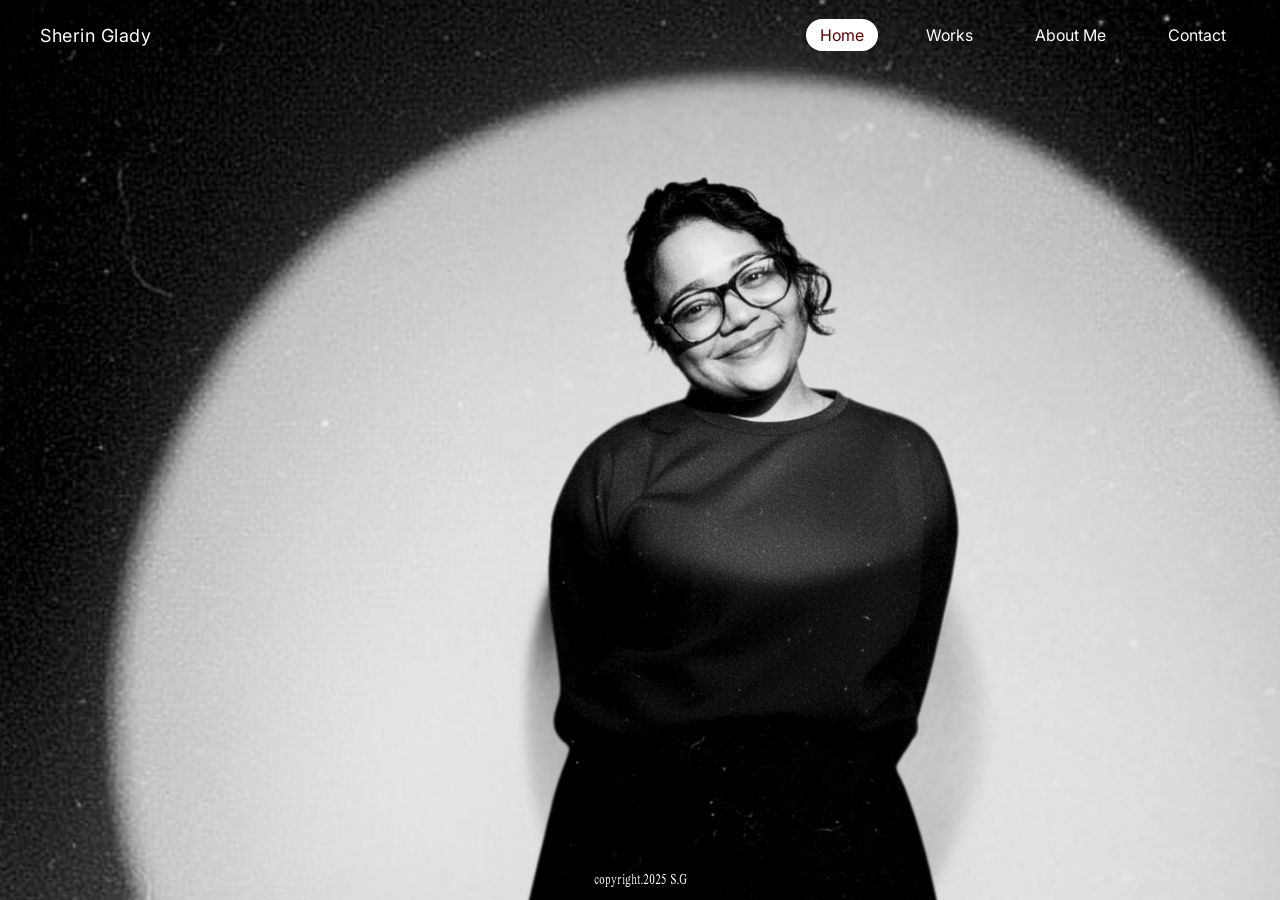
<file: index.html>
﻿<!DOCTYPE html>
<html lang="en" id="top">
<head>
  <meta charset="UTF-8">
  <meta name="viewport" content="width=device-width, initial-scale=1.0"/>
  <title>Sherin Glady | Portfolio </title>
  <link rel="stylesheet" href="styles/styles.css"/>
</head>
<body>
  <!-- Header -->
  <header class="site-header">
    <div class="container">
      <a class="brand" href="#top">Sherin Glady</a>
      <nav class="nav" aria-label="Primary">
  <a href="index.html" class="pill active">Home</a>
<a href="works.html" class="pill">Works</a>
<a href="aboutme.html" class="pill">About Me</a>
<a href="contact.html" class="pill">Contact</a>
</nav>
    </div>
  </header>

  <!-- Hero -->
  <main id="home" class="hero">
    <div class="hero-bg"></div>

    <p class="hero-text left">Visual Alchemist</p>
    <p class="hero-text right">Designer</p>
    <p class="hero-text bottom">Storyteller</p>
  </main>

  <!-- Footer -->
  <footer class="footer">
    <small>copyright.2025 S.G</small>
  </footer>
</body>
</html>
</file>
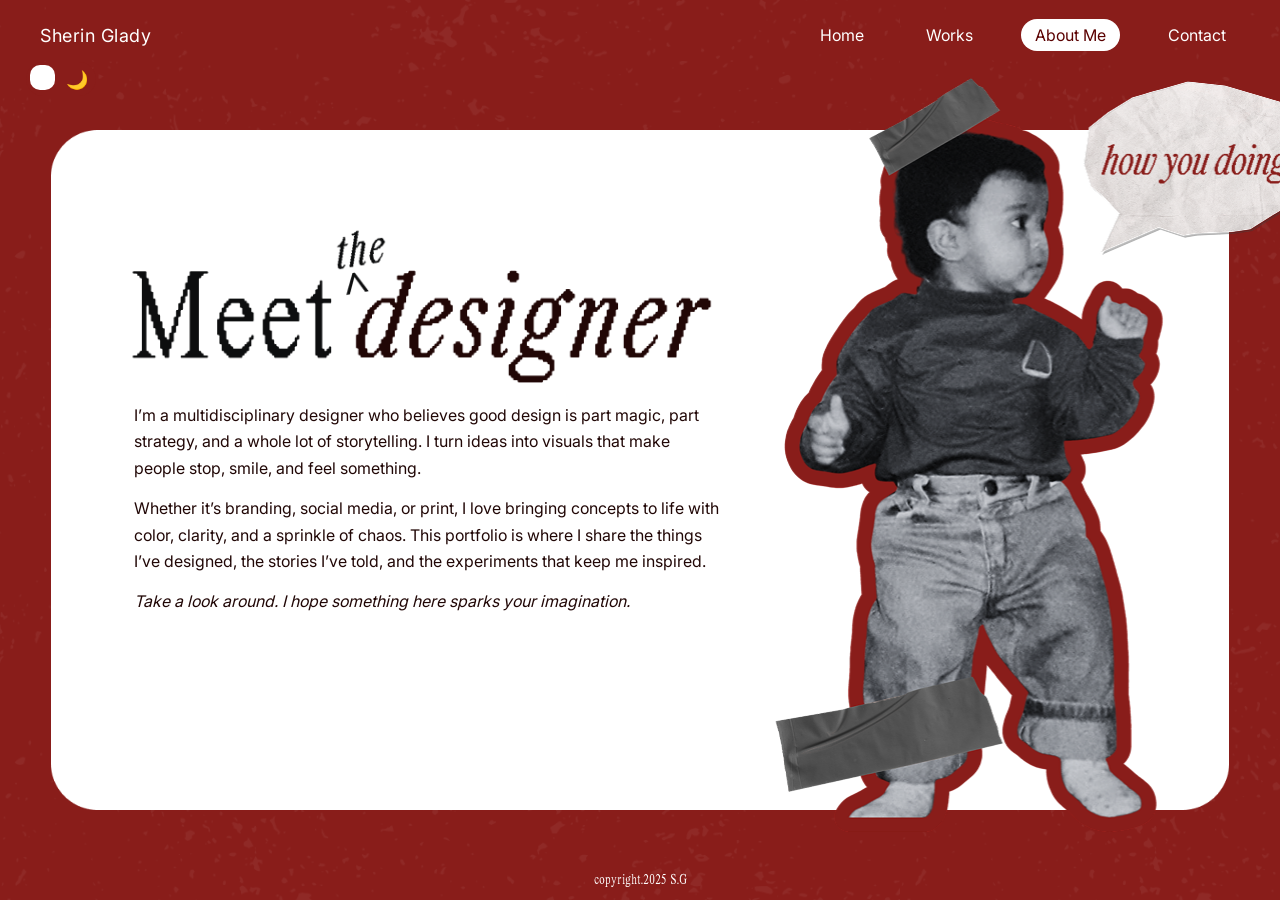
<file: aboutme.html>
﻿<!doctype html>
<html lang="en" id="top">
<head>
  <meta charset="utf-8" />
  <meta name="viewport" content="width=device-width, initial-scale=1.0" />
  <title>About Me | Sherin Glady</title>
  <link rel="stylesheet" href="styles/styles.css" />
</head>

<body class="about-page">

  <!-- header -->
  <header class="site-header">
    <div class="container">
      <a class="brand" href="index.html#top">Sherin Glady</a>

      <div class="theme-toggle">
    <input type="checkbox" id="theme-switch"/>
    <label for="theme-switch" class="slider">
    <span class="sun">☀️</span>
    <span class="moon">🌙</span>
    <span class="knob"></span>
    </div>

      <nav class="nav" aria-label="Primary">
        <a href="index.html" class="pill">Home</a>
        <a href="works.html" class="pill">Works</a>
        <a href="aboutme.html" class="pill active">About Me</a>
        <a href="contact.html" class="pill">Contact</a>
      </nav>
    </div>
  </header>

  <main>
    <div class="about-stage">
      <div class="about-card">

        <!-- Title image -->
        <img class="about-title" src="images/meetthedesigner.png" alt="Meet the designer" />

        <!-- Body copy -->
        <div class="about-text">
          <p>
            I’m a multidisciplinary designer who believes good design is part magic,
            part strategy, and a whole lot of storytelling. I turn ideas into visuals
            that make people stop, smile, and feel something.
          </p>
          <p>
            Whether it’s branding, social media, or print, I love bringing concepts
            to life with color, clarity, and a sprinkle of chaos. This portfolio is
            where I share the things I’ve designed, the stories I’ve told, and the
            experiments that keep me inspired.
          </p>
          <p><em>Take a look around. I hope something here sparks your imagination.</em></p>
        </div>

        <!-- Baby + “how you doing?” (clickable) -->
        <a href="https://www.linkedin.com/in/sherin-glady"
           target="_blank" rel="noopener" class="about-baby-link">
          <img class="about-baby" src="images/babysherin.png" alt="Sherin as a child with speech bubble" />
        </a>

      </div>
      </div>
   
  </main>
    <!-- Footer -->
  <footer class="footer">
    <small>copyright.2025 S.G</small>
  </footer>
  <script src="aboutme.js"></script>
</body>
</html>
</file>
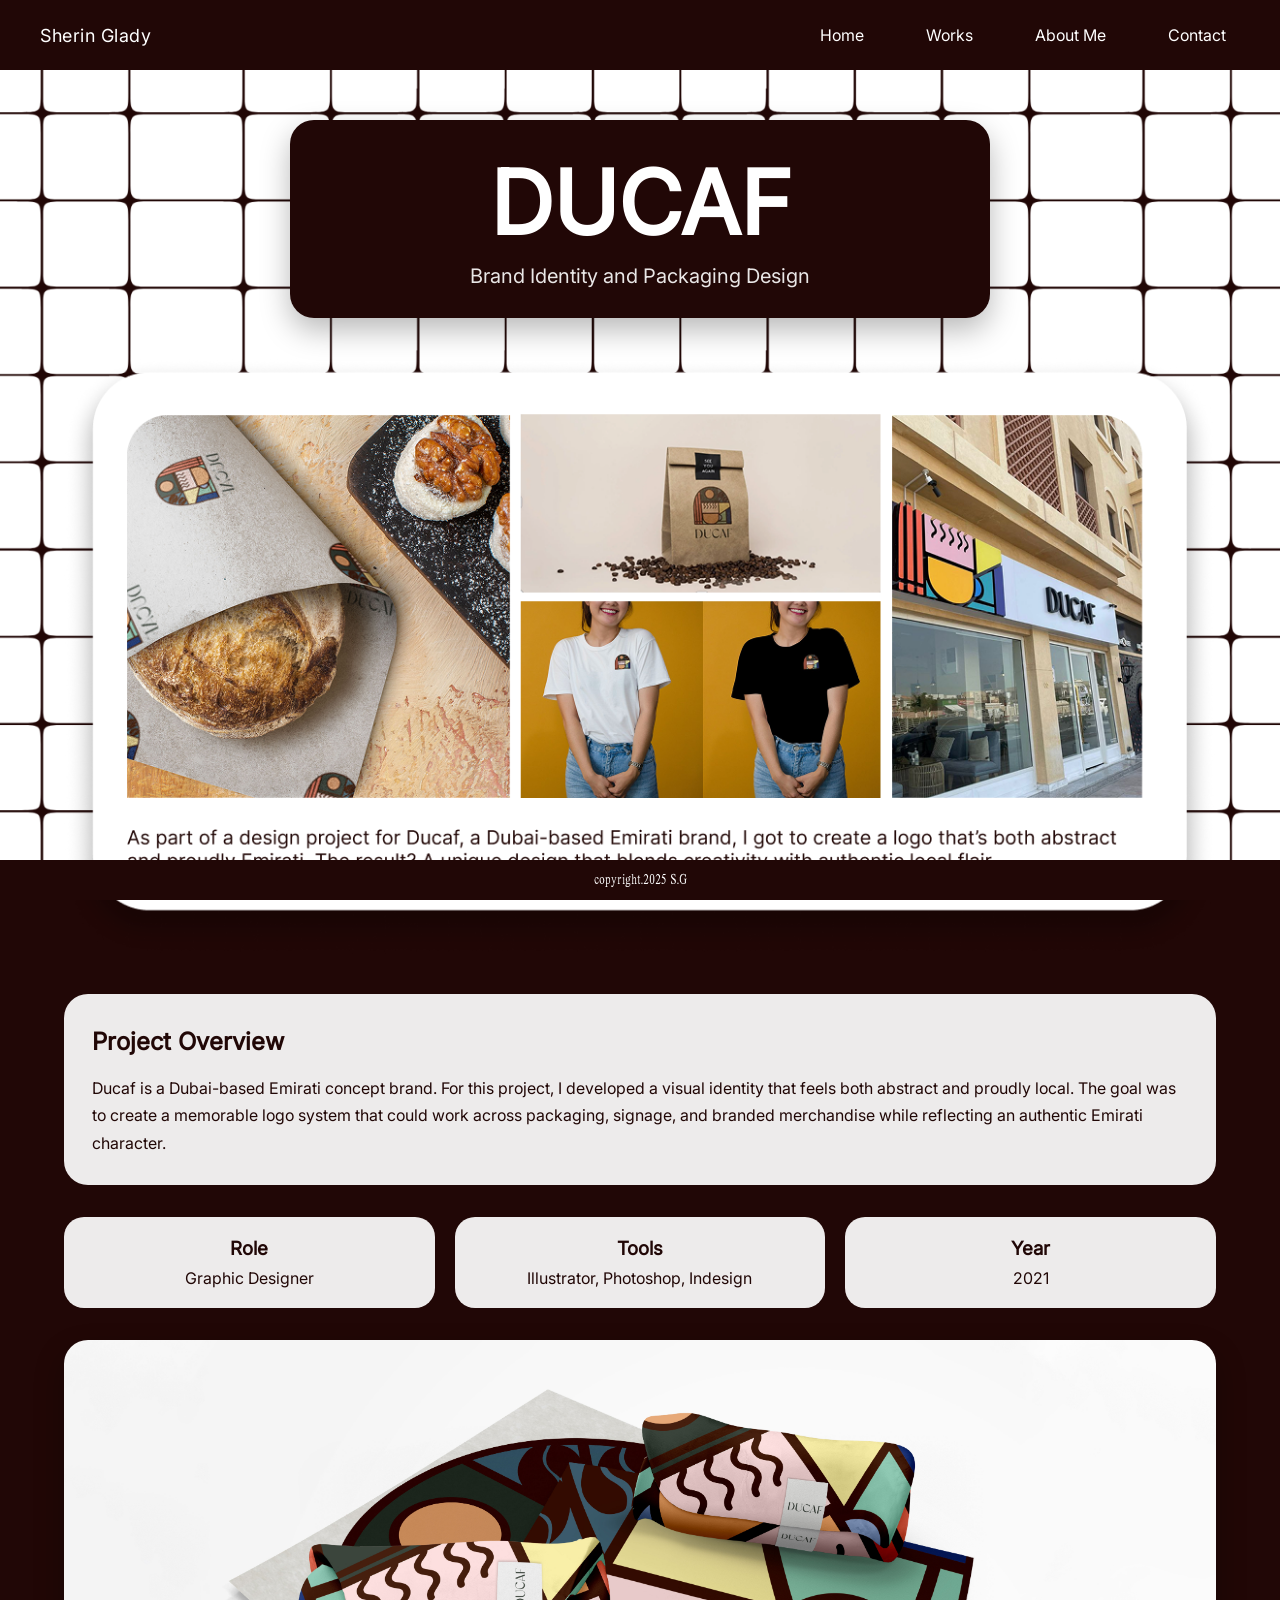
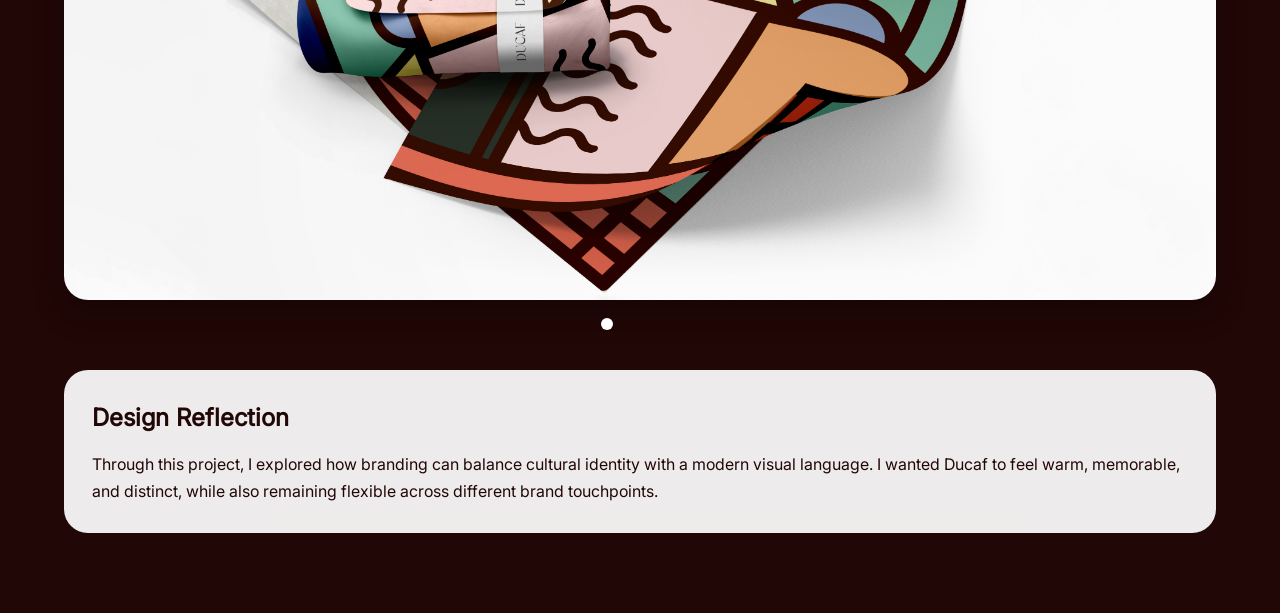
<file: ducaf.html>
<!doctype html>
<html lang="en" id="top">
<head>
  <meta charset="utf-8" />
  <meta name="viewport" content="width=device-width, initial-scale=1.0" />
  <title>Ducaf | Sherin Glady</title>
  <link rel="stylesheet" href="styles/styles.css" />
</head>

<body class="ducaf-page">
<header class="site-header">
    <div class="container">
        <a class="brand" href="index.html#top">Sherin Glady</a>
        <nav class="nav" aria-label="Primary">
            <a href="index.html" class="pill">Home</a>
            <a href="works.html" class="pill">Works</a>
            <a href="aboutme.html" class="pill">About Me</a>
            <a href="contact.html" class="pill">Contact</a>
        </nav>
    </div>
    </header>

    <main class="ducaf-wrap">
        <section class="ducaf-hero">
            <h1>DUCAF</h1>
            <p class="ducaf-subtitle">Brand Identity and Packaging Design</p>
        </section>

        <section class="ducaf-main-image">
            <img src="images/ducafbranding.png" alt="Ducaf branding presentation">
        </section>

        <section class="ducaf-summary">
            <h2>Project Overview</h2>
            <p>
                Ducaf is a Dubai-based Emirati concept brand. For this project, I developed
                a visual identity that feels both abstract and proudly local. The goal was to
                create a memorable logo system that could work across packaging, signage, and branded 
                merchandise while reflecting an authentic Emirati character.
            </p>
        </section>

        <section class="ducaf-meta">
            <div>
                <h3>Role</h3>
                <p>Graphic Designer</p>
            </div>
            <div>
                <h3>Tools</h3>
                <p>Illustrator, Photoshop, Indesign</p>
            </div>
            <div>
                <h3>Year</h3>
                <p>2021</p>
            </div>
        </section>

        <section class="ducaf-carousel">
            <button class="carousel-btn prev" id="prevBtn" aria-label="Previous image">&#10094;</button>

            <div class="carousel-track-container">
            <div class="carousel-track" id="carouselTrack"></div>
            <img src="images/wrapper-option-2.jpg" alt="Ducaf Branding Mockup 1" class="carousel-slide active">
            <img src="images/wrapper-option-3.jpg" alt="Ducaf Branding Mockup 2" class="carousel-slide">
            <img src="images/ducaf-tshirt.png" alt="Ducaf Branding Mockup 3" class="carousel-slide">
            <img src="images/ducaf-bag.png" alt="Ducaf Branding Mockup 4" class="carousel-slide">
            </div>
        </div>

        <button class="carousel-btn next" id="nextBtn" aria-label="Next image">&#10095;</button>
        </section>

        <div class="carousel-dots" id="carouselDots">
            <button class="dot active" data-index="0" aria-label="Go to Slide 1"></button>
            <button class="dot" data-index="1" aria-label="Go to Slide 2"></button>
            <button class="dot" data-index="2" aria-label="Go to Slide 3"></button>
            <button class="dot" data-index="3" aria-label="Go to Slide 4"></button>


        </div>
        <section class="ducaf-reflection">
            <h2> Design Reflection</h2>
            <p>Through this project, I explored how branding can balance cultural identity
             with a modern visual language. I wanted Ducaf to feel warm, memorable, and
             distinct, while also remaining flexible across different brand touchpoints.
            </p>
        </section>
    </main>
    
    <footer class="footer">
        <small>copyright.2025 S.G</small>
    </footer>

    <script src="ducaf.js"></script>
</body>
</html>
</file>
<file: styles/styles.css>
﻿/* ---------- Fonts ---------- */
@font-face {
  font-family: "ThatThat";
  src: url("../fonts/thatthatnewpixelfamilytest-italicround.otf") format("opentype");
  font-style: italic;
}
@font-face {
  font-family: "Inter";
  src: url("../fonts/Inter_18pt-Regular.ttf") format("truetype");
}

/* ---------- Colors ---------- */
:root {
  --dark: #210706;
  --accent: #891D1A;
  --white: #ffffff;
  --cream: #f1e6d2;
}

* { box-sizing: border-box; margin: 0; padding: 0; }
body {
  font-family: "Inter", sans-serif;
  color: var(--white);
  background-color: var(--dark);
  overflow-x: hidden;
}

/* ---------- Header ---------- */
.site-header {
  position: fixed;
  top: 0;
  left: 0;
  width: 100%;
  height: 70px;
  display: flex;
  align-items: center;
  z-index: 10;
  background: transparent;
  padding: 0 40px;
}

.container {
  display: flex;
  justify-content: space-between;
  width: 100%;
  align-items: center;
}

.brand {
  font-family: "Inter", sans-serif;
  font-size: 18px;
  text-decoration: none;
  color: var(--white);
  letter-spacing: 0.5px;
}

/* Nav */
.nav a {
  color: var(--white);
  text-decoration: none;
  margin-left: 30px;
  padding: 6px 12px;
  border-radius: 8px;
  transition: 0.3s;
}
.nav a:hover {
  background-color: var(--dark);
  color: var(--white);
}

/* ---------- Header ---------- */
.site-header {
  position: fixed;
  top: 0;
  left: 0;
  width: 100%;
  height: 70px;
  display: flex;
  align-items: center;
  z-index: 10;
  background: transparent;
  padding: 0 40px;
}

.container {
  display: flex;
  justify-content: space-between;
  width: 100%;
  align-items: center;
}

.brand {
  font-family: "Inter", sans-serif;
  font-size: 18px;
  text-decoration: none;
  color: var(--white);
  letter-spacing: 0.5px;
}

/* Nav */
.nav a {
  color: var(--white);
  text-decoration: none;
  margin-left: 30px;
  padding: 6px 12px;
  border-radius: 8px;
  transition: 0.3s;
}
.nav a:hover {
  background-color: var(--dark);
  color: var(--white);
}

/* ---------- Hero ---------- */
.hero {
  position: relative;
  height: 100vh;
  width: 100%;
  overflow: hidden;
}

/* background image */
.hero-bg {
  position: absolute;
  inset: 0;
  background: url("../images/home-hero.jpg") 5% center/cover no-repeat;
  z-index: 0;
  filter: grayscale(100%);
}

/* ---------- Hover words ---------- */
.hero-text {
  position: absolute;
  font-family: "ThatThat", serif;
  font-style: italic;
  font-size: 2vw;
  color: var(--accent);
  z-index: 2;
  opacity: 0;
  transition: opacity 0.4s ease;
}
.hero:hover .hero-text { opacity: 1; }

.hero-text.left {
  top: 38%;
  left: 22%;
}
.hero-text.right {
  top: 45%;
  right: 28%;
}
.hero-text.bottom {
  bottom: 18%;
  left: 22%;
}

/* ---------- Footer ---------- */
.footer {
  font-family:"ThatThat" serif;
  position: fixed;
  bottom: 0;
  width: 100%;
  left: 0;
  text-align: center;
  padding: 14px 0 18px;
  color: var(--white);
  background: transparent;
  z-index: 10;
}

body.branding-page .footer {
  background-color: #210706;
  position: fixed;
  margin-top: 60px;
  text-align: center;
}

/* ABOUT PAGE */
@font-face{
  font-family:"InterCustom";
  src:url("../fonts/Inter_18pt-Regular.ttf") format("truetype");
  font-weight:400;
  font-style:normal;
}
@font-face{
  font-family:"InterCustom";
  src:url("../fonts/Inter_18pt-Medium.ttf") format("truetype");
  font-weight:500;
  font-style:normal;
}

.nav .pill {
  padding: 6px 14px;
  border-radius: 20px;
  text-decoration: none;
  font-family: "InterCustom", sans-serif;
  color: #ffffff;
  transition: all 0.3s ease-in-out;
}
.nav .pill:hover { background-color: #ffffff; color: #5A0000; }
.nav .pill.active { background-color: #ffffff; color: #5A0000; }

/* ===== ABOUT PAGE ===== */
body.about-page {
  background-color: #210706;         
  position: relative;                 
}
body.about-page::before {
  content: "";
  position: fixed;
  inset: 0;
  background-image: url("../images/grunge.png");
  background-repeat: repeat;
  background-size: 900px auto;       
  mix-blend-mode: screen;          
  opacity: 0.26;
  pointer-events: none;
  z-index: 1;
  animation: grungeDrift 30s linear infinite alternate;
  will-change: background-position, opacity;
}
@keyframes grungeDrift {
  0%   { background-position: 0 0; }
  50%  { background-position: 160px 110px; }
  100% { background-position: 320px 220px; }
}
body.about-page:hover::before { opacity: 0.22; }
@media (prefers-reduced-motion: reduce) {
  body.about-page::before { animation: none; }
}

/*  */
body.about-page .site-header,
body.about-page .footer { z-index: 100; }
.about-stage {
  position: relative;
  z-index: 1;
  display:flex;
  justify-content:center;
  padding:130px 0 70px; 
}

/* White rounded card */
.about-card{
  position:relative;
  width:min(1200px,92vw);
  aspect-ratio:1330 / 768;
  background:url("../images/white bg.png") center/contain no-repeat;
  overflow:visible;
}

/* Title image */
.about-title{
  position:absolute;
  top:10%;
  left:6%;
  width:52%;
  height:auto;
  pointer-events:none;
}

/* Text block  */
.about-text{
  position:absolute;
  top:40%;
  left:7%;
  width:50%;
  color:#210706;
  font-family:"InterCustom", sans-serif;
  font-size:clamp(16px, 1.25vw, 18.5px);
  line-height:1.65;
}
.about-text p{ margin:0 0 14px; }

/* Baby */
.about-baby{
  position:absolute;
  right:-30%;
  bottom:-10%;
  width:60%;
  height:auto;
  pointer-events:none;
}

/* Make baby image clickable */
.about-baby-link {
  position: absolute;
  right: 2.4%;
  bottom: -8%;
  width: 55%;
  height: auto;
  display: block;
}
.about-baby-link img {
  width: 100%;
  height: auto;
  pointer-events: auto;
  cursor: pointer;
}

/* ---------- Footer ---------- */
.footer {
font-family: "ThatThat", Serif;
  position: fixed;
  bottom: 0;
  width: 100%;
  text-align: center;
  padding: 10px 0;
  color: var(--white);
  background: transparent;
  z-index: 10;
} 

/* === ABOUT PAGE:SLIDER === */
.theme-toggle {
  position: absolute;
  top: 80%;
  left: 2%;
  margin-top:6px;
}

#theme-switch {
  display: none;
}

.slider {
  width: 70px;
  height: 34px;
  background: #891D1A;             /* light mode base */
  border-radius: 50px;
  position: relative;
  cursor: pointer;
  display: flex;
  align-items: center;
  justify-content: space-between;
  padding: 0 8px;
  font-size: 18px;
  color: #fff;
  transition: background 0.4s ease;
}

.knob {
  position: absolute;
  top: 3px;
  left: 4px;
  width: 25px;
  height: 25px;
  background: #fff;
  border-radius: 40%;
  transition: transform 0.4s ease;
}


#theme-switch:checked + .slider .knob {
  transform: translateX(36px);
}

/* dark mode */
#theme-switch:checked + .slider {
  background: #210706;
}

/* === ABOUT PAGE COLORS === */
body.about-page {
  background-color: #891D1A;  /* light mode */
  color: #fff;
  transition: background-color 0.5s ease, color 0.5s ease;
}

body.about-page.dark {
  background-color: #210706;  /* dark mode */
  color: #f5f5f5;
}

body.about-page.dark::before {
  opacity: 0.18;
  mix-blend-mode: lighten;
}

/* ===== CONTACT PAGE ===== */
body.contact-page .site-header {
  position: fixed;
  top: 0;
  left: 0;
  width: 100%;
  height: 70px;
  display: flex;
  align-items: center;
  z-index: 10;
  background: transparent;
  padding: 0 40px;
}
body.contact-page .nav {
  margin-left: auto;
  display: flex;
}

body.contact-page .brand {
  font-family: "Inter", sans-serif;
  font-size: 18px;
  text-decoration: none;
  color: var(--white);
  letter-spacing: 0.5px;
}


/* Nav Links */
body.contact-page .nav a {
  color: #ffffff;
  margin: 0 15px;
  text-decoration: none;
  padding: 6px 16px;
  border-radius: 20px;
  transition: 0.3s;
}

/* Hover effect */
body.contact-page .nav a:hover {
  background: #ffffff;
  color: #210706;
}

/* Active Contact pill */
body.contact-page .nav .active {
  background: #ffffff;
  color: #210706;
}
/* Contact Page: Background */

body.contact-page::before {
  content: "";
  position: fixed;
  inset: 0;
  background-image: url("../images/grunge.png");
  background-repeat: repeat;   
  background-size: 900px auto; 
  mix-blend-mode: screen;      
  opacity: 0.18;              
  pointer-events: none;
  z-index: 0;
}

body.contact-page .site-header,
body.contact-page .footer { z-index: 100; }
body.contact-page .contact-content { position: relative; z-index: 1; }

/* ===== CONTACT PAGE: grunge mini animation ===== */
@keyframes grungeDrift {
  0%   { background-position: 0 0; }
  50%  { background-position: 160px 110px; }  
  100% { background-position: 320px 220px; }
}

body.contact-page::before {
  animation: grungeDrift 30s linear infinite alternate;
  will-change: background-position, opacity; 
}


body.contact-page:hover::before {
  opacity: 0.22;
}


@media (prefers-reduced-motion: reduce) {
  body.contact-page::before { animation: none; }
}

@font-face {
  font-family: "ThatThat";
  src: url("../fonts/thatthatnewpixelfamilytest-round.otf") format("opentype");
}
.warning-text {
  font-family: "ThatThat", serif;
  text-align: center;
  color: #ffffff;
  position: fixed;
  top: 120px;    
  left: 50%;
  transform: translateX(-50%);
  width: 100%;
 line-height: 1.2;
  margin: 0;
  z-index: 2;
}

.warning-text h1 {
  font-size: clamp(50px, 6vw, 100px);
  font-weight: normal;
  animation: glitchBlink 2s infinite alternate;
}

.warning-text h2 {
  font-size: clamp(20px, 3vw, 50px);
  font-weight: normal;

}

@keyframes glitchBlink {
  0%   { opacity: 1; }
  95%  { opacity: 1; }
  100% { opacity: 0.6; }
}
/* ===== Contact Form ===== */

.contact-form-section {
  position: fixed;
  top: 59%;
  left: 50%;
  transform: translate(-50%, -50%);
  max-width: 640px;
  width: 100%;
  padding: 0 20px;
  margin: 0;
  text-align: left;
  z-index: 1;
}

.contact-form-heading {
  font-family: "ThatThat", serif;
  font-size: clamp(26px, 3vw, 34px);
  text-align: center;
  margin-bottom: 20px;
}

.contact-form {
  background: #ffffff;
  color: #210706;
  border-radius: 24px;
  padding: 30px 26px 15px;
  box-shadow: 0 10px 26px rgba(0, 0, 0, 0.25);
}

.contact-row {
  display: flex;
  gap: 14px;
  margin-bottom: 18px;
  flex-wrap: wrap;
}

.field {
  flex: 1 1 180px;
  margin-bottom: 14px;
}

.contact-form label {
  display: block;
  font-family: "Inter", sans-serif;
  font-size: 14px;
  margin-bottom: 6px;
}

.contact-form input,
.contact-form textarea {
  width: 100%;
  border-radius: 10px;
  border: 1px solid #f0d6c6;
  padding: 10px 12px;
  font-family: "Inter", sans-serif;
  font-size: 14px;
  outline: none;
  resize: none;
}

.contact-form input:focus,
.contact-form textarea:focus {
  border-color: #891D1A;
  box-shadow: 0 0 0 2px rgba(137, 29, 26, 0.18);
}

/* Send button */
.contact-submit {
  width: 100%;
  margin-top: 6px;
  border: none;
  border-radius: 999px;
  padding: 12px 16px;
  font-family: "Inter", sans-serif;
  font-size: 16px;
  font-weight: 600;
  background: #891D1A;
  color: #ffffff;
  cursor: pointer;
  transition: transform 0.15s ease, box-shadow 0.15s ease, background 0.15s ease;
}

.contact-submit:hover {
  transform: translateY(-1px);
  background: #210706;
  box-shadow: 0 8px 18px rgba(0, 0, 0, 0.35);
}

/* Status messages */
.form-status {
  margin-top: 10px;
  font-size: 14px;
  min-height: 1.2em;
}

.form-status--success {
  color: #1d7c3b;
}

.form-status--error {
  color: #ffdddd;
  background: #8c1212;
  padding: 6px 10px;
  border-radius: 10px;
}

.form-status--pending {
  color: #444;
}

/* Social icons */
.social-links {
  position: fixed;
  bottom: 100px;
  left: 50%;
  transform: translateX(-30%);
  display: flex;
  justify-content: center;
  gap: 10px;
  z-index: 3px;
}

.social-links a {
  text-decoration: none;
}

/* social icons */
.social-links a img {
  width: auto;
  height: 35px;
  object-fit: contain;
  display: block;
  transition: transform 0.25s ease;
}
.social-links a:first-child img {
  position: relative;
  top: -3px;
}

/* Hover animation */
.social-links a img:hover {
  transform: scale(1.1);
}

/* ===== CONTACT PAGE: Toggle Button ===== */
.darkmode-toggle {
  display: block;
  margin: 40px auto 0;
  padding: 10px 24px;
  border-radius: 50px;
  background: rgba(255,255,255,0.92);
  border: none;
  cursor: pointer;
  font-size: 20px;
  color: #210706;
  transition: all 0.3s ease;
  z-index: 10;
}

.darkmode-toggle:hover {
  background: #ffffff;
  transform: translateY(-2px);
}

.toggle-icon {
  transition: transform 0.3s ease;
}

body.contact-page {
  transition: background-color 0.6s ease;
}

/* ===== WORKS PAGE ===== */

body.works-page {
  background: #210706;
  color: #fff;
  position: relative;
  isolation: isolate;
  height: 100vh;        
  overflow: hidden;    
}

/* Grid background */
body.works-page::before {
  content: "";
  position: fixed;
  inset: 0;
  background: url("../images/mask white.png") center / 900px auto repeat;
  z-index: 0;          
  pointer-events: none;
  animation: worksGrungeDrift 30s linear infinite alternate;
}
@keyframes worksGrungeDrift {
  0%   { background-position: 0 0; }
  50%  { background-position: 160px 110px; }
  100% { background-position: 320px 220px; }
}
@media (prefers-reduced-motion: reduce) {
  body.works-page::before { animation: none; }
}

body.works-page .site-header {
  background: #210706 !important;
  position: fixed;
  top: 0;
  left: 0;
  width: 100%;
  height: 70px;
  display: flex;
  align-items: center;
  z-index: 10;
  background: transparent;
  padding: 0 40px;
}

body.works-page .nav {
  margin-left: auto;   
  display: flex;      
}

body.works-page .brand,
body.works-page .nav a { color: #fff; text-decoration: none; }
body.works-page .nav a {
  padding: 6px 16px; margin: 0 18px; border-radius: 20px; transition: .25s;
}
body.works-page .nav a:hover { background: #fff; color: #210706; }
body.works-page .nav .pill.active { background: #fff; color: #210706; }

/* Footer */
body.works-page .footer {
  position: fixed; left: 0; right: 0; bottom: 0;
  background: #210706; color: #ffffff;  
  text-align: center; padding: 10px 0; z-index: 100;
}

.works-wrap { position: relative; z-index: 1; height: 100vh; }
.works-hero { position: relative; height: 100%; }

/* Top banner */
.corner-title {
  position: absolute;
  top: 12vh; left: 6vw;
  width: clamp(280px, 36vw, 520px); height: auto;
  filter: drop-shadow(0 10px 24px rgba(0,0,0,.35));
  z-index: 5;
}

/* Cards row */
.works-cards {
  position: absolute;      
  top: 42vh; left: 7vw;     
  display: flex; gap: 28px;
  z-index: 6;
}
.work-card {
  display: flex; flex-direction: column; align-items: center; text-decoration: none;
  width: 260px; padding: 16px 16px 14px;
  background: rgba(137, 29, 26, 0.85);  
  border-radius: 32px; color: #fff;
  box-shadow: 0 8px 20px rgba(0,0,0,.35);
  transition: transform .25s ease, box-shadow .25s ease;
}
.work-card:hover { transform: translateY(-4px); box-shadow: 0 12px 26px rgba(0,0,0,.45); }
.work-card .thumb { width: 100%; height: auto; display: block; border-radius: 22px; }
.work-card .label { margin-top: 10px; font-weight: 800; font-size: 22px; letter-spacing: .2px; }

/* Works Search */

.works-tools{
  position: absolute;
  top: 35vh;
  left: 7vw;
  display: flex;
  gap: 24px;
  align-items: center;
  z-index: 7;

  padding: 10px, 12px;
  border-radius: 18px;
  background: rgba(0,0,0,0.18);
  backdrop-filter: blur(6px);
}

.works-search{
  width: 220px;
  padding: 10px 14px;
  border-radius: 999px;
  border: 1px solid rgba(33,7,6,0.25);
  background: #ffffff;
  color: #210706;
  font-size: 16px;
  outline: none;

}

.works-search::placeholder{
  color: #6b6b6b;
  opacity: 1;
}

.works-filters{
  display: flex;
  gap: 16px;
  flex-wrap: wrap;
}

.filter-btn{
  padding: 10px 14px;
  border-radius: 999px;
  border: 1px solid rgba(33,7,6,0.18);
  background: rgba(255,255,255,0.9);
  color: #210706;
  cursor: pointer;
  transition: 0.2s ease;
}

.filter-btn.is-active{
  background: #891D1A;
  color: #ffffff;
  border-color: #891D1A;
}

.works-empty{
  margin-top: 18px;
  padding: 12px 16px;
  display: inline-block;
  border-radius: 14px;
  background: rgba(255,255,255,0.92);
  color:#210706;
  font-size: 18px;
  font-weight: 600;
}

.corner-title { pointer-events: none; }

/* Lady on the right */
.lady-illustration {
  position: absolute;
  bottom: 0.1%;
  right: 2%;     
  height: 95vh; 
  width: auto;
  z-index: 4;
  pointer-events: none; 
}
/* Bottom banner */
.creativity-block {
  position: absolute;
  bottom: 6vh;             
  right: 7%;
  left: auto;
  z-index: 5;
}
.creativity-block img {
  width: clamp(260px, 28vw, 420px);
  height: auto;
  filter: drop-shadow(0 10px 24px rgba(0,0,0,.35));
}

.works-sort{
  padding: 10px 14px;
  border-radius: 999px;
  border: 1px solid rgba(33,7,6,0.25);
  background: #ffffff;
  color: #210706;
  font-size: 14px;
  cursor: pointer;
}

.modal {
  position : fixed;
  top: 0;
  left: 0;
  width: 100%;
  height: 100%;
  background: rgba(0, 0, 0, 0.75);
  display: flex;
  align-items: center;
  justify-content: center;
  z-index: 200;
} 

.hidden {
  display: none;
}

.modal-content{
  background:#ffffff;
  color:#210706;
  width: min(420px, 90vw);
  padding:22px;
  border-radius: 24px;
  text-align: center;
  position: relative;
  box-shadow: 0 25px 60px rgba(0, 0, 0, 0.5);

  z-index: 210;
  animation: modalPop 0.25s ease;
}

@keyframes modalPop{
  from{
    transform: scale(0.9);
    opacity: 0;
  }
  to{
    transform: scale(1);
    opacity: 1;
  }
}

.modal-content img {
  width: 100%;
  height: auto;
  border-radius: 14px;
  margin-bottom: 14px;
}

#modal-title{
  margin-top:8px;
  font-size: 24px;
  color: #210706;
}

#modal-close{
  position:absolute;
  top:10px;
  right:14px;
  font-size: 28px;
  line-height: 1;
  color: #210706;
  cursor: pointer;
}

.modal-btn{
  display: inline-block;
  margin-top: 14px;
  padding: 10px 16px;
  border-radius: 999px;
  background: #891D1A;
  color: #ffffff;
  text-decoration: none;
  font-weight: 600;
}
/* ---------- Branding ---------- */
.sr-only {
  position: absolute !important;
  width: 1px; height: 1px;
  padding: 0; margin: -1px;
  overflow: hidden;
  clip: rect(0,0,0,0);
  white-space: nowrap;
  border: 0;
}

body.branding-page::before {
  content: "";
  position: fixed;
  inset: 0;
  background: url("../images/mask white.png") center / 900px auto repeat;
  z-index: 0;
  pointer-events: none;
  animation: worksGrungeDrift 30s linear infinite alternate;
}

@keyframes worksGrungeDrift {
  0% { background-position: 0 0; }
  50% { background-position: 160px 110px; }
  100% { background-position: 320px 220px; }
}

body.branding-page .site-header {
  background-color: #210706;
  color: #ffffff;
  position: fixed;
  top: 0; left: 0; right: 0;
  height: 70px;
  display: flex;
  align-items: center;
  justify-content: space-between;
  padding: 15px 60px;
  z-index: 100;
}

body.branding-page .site-header a {
  color: #ffffff;
}

/* Background settings */
.branding-page {
  background-image: url("images/mask white.png");
  background-repeat: repeat;
  background-size: 420px auto;
  background-position: center top;
  background-attachment: fixed;
  background-color: #1f0707;
}

/* Layout */
.branding-wrap {
  max-width: 1400px;
  margin: 120px auto 100px;
  padding: 0 32px;
}

.brand-grid {
  display: grid;
  grid-template-columns: repeat(2, minmax(280px, 1fr));
  gap: 24px;
  background: #ffffff;
  padding: 24px;
  border-radius: 28px;
  box-shadow: 0 20px 40px rgba(0,0,0,0.3);
  overflow: visible;
}

/* Title image */
.branding-title-wrap {
  display: flex;
  justify-content: center;
  align-items: center;
  margin: 20px 0 24px;
}

.branding-title-img {
  width: min(520px, 70vw);
  border-radius: 22px;
  display: block;
  filter: drop-shadow(0 18px 42px rgba(0,0,0,.45));
}


.brand-media {
  position: relative;
  overflow: hidden;
  border-radius: 12px;
}

.brand-media img {
  width: 100%;
  transition: transform .4s ease;
}

.brand-media:hover img {
  transform: scale(1.2);
}

.brand-card {
  display: block;
  overflow: visible;
  background: rgba(255,255,255,0.92);
  padding: 16px;
  border-radius: 24px;
  transition: all .3s ease;
  z-index: 1;
}
.brand-card:hover {
  box-shadow: 0 20px 30px rgba(0,0,0,.35);
  transform: translateY(-4px);
  z-index: 5;
}

.brand-card:hover .brand-media img{
  transform:scale(1.08);
}

.branding-intro{
  display: block;
  min-height: 100px;
  max-width: 700px;
  margin: 30px auto 40px;
  padding: 20px 28px;
  text-align: center;
  background: #5A0000;
  border-radius: 24px;
  box-shadow: 0 12px 30px rgba(0,0,0,0.28);
  position: relative;
  z-index: 5;

}

.branding-intro p{
  margin: 0;
  color: #ffffff;
  font-size:18px;
  line-height: 1.6;
}
.brand-title{
  margin-top: 10px;
  text-align: center;
  font-weight: 700;
  font-size: 20px;
  color:#210706;

}

.brand-description{
  margin-top:10px;
  font-size:15px;
  line-height: 1.5;
  color: #333333;
  text-align: left;
}

/* Ducaf Page */

body.ducaf-page {
  background: #210706;
  color: #ffffff;
  min-height:100vh;
  overflow-y: auto;
}

body.ducaf-page::before {
  content: "";
  position: fixed;
  inset: 0;
  background: url("../images/mask white.png") center / 900px auto repeat;
  z-index: 0;
  pointer-events: none;
  animation: worksGrungeDrift 30s linear infinite alternate;
}

body.ducaf-page .siteheader,
body.ducaf-page .footer {
  z-index: 100;
  background: #210706;
}

body.ducaf-page .site-header{
  background: #210706;
}
body.ducaf-page .footer {
  position: fixed;
  text-align: center;
  margin-top: 60px;
}

.ducaf-wrap {
  position: relative;
  z-index: 1;
  max-width: 1200px;
  margin: 120px auto 80px;
  padding: 0 24px;
}

.ducaf-hero {
 display: block;
  min-height: 100px;
  max-width: 700px;
  margin: 30px auto 40px;
  padding: 30px 40px;
  text-align: center;
  background: #210706;
  border-radius: 24px;
  box-shadow: 0 12px 30px rgba(0,0,0,0.28);
  position: relative;
  z-index: 5;
}

.ducaf-hero h1 {
  font-size: clamp(48px, 7vw, 88px);
  margin-bottom: 8px;
}

.ducaf-subtitle {
  font-size: 20px;
  opacity:0.9;
}

.ducaf-main-image img {
  width: 100%;
  border-radius: 28px;
  display: block;
}

.ducaf-summary,
.ducaf-reflection {
  margin-top: 40px;
  background: rgba(255,255,255,0.92);
  color:#210706;
  padding: 28px;
  border-radius: 24px;
  line-height: 1.7;
  overflow: visible;
}

.ducaf-summary h2,
.ducaf-reflection h2 {
  margin-bottom: 12px;
}

.ducaf-meta {
  margin-top: 32px;
  display: grid;
  grid-template-columns: repeat(3,1fr);
  gap: 20px;
}

.ducaf-meta div {
  background:rgba(255,255,255,0.92);
  color:#210706;
  padding: 20px;
  border-radius: 20px;
  text-align: center;
}

.ducaf-meta h3{
  margin-bottom: 8px;
}

.ducaf-carousel {
  margin-top:32px;
  position: relative;
  display: flex;
  align-items: center;
  justify-content: center;
  gap: 16px;
}

.carousel-track-container{
  width: min(900px, 90vw);
  overflow: hidden;
  border-radius: 24px;
}

.carousel-track{
  position: relative;
  width: 100%;
  height: 560px;
}

.carousel-slide{
  position: absolute;
  inset: 0;
  width:100%;
  height:100%;
  object-fit: cover;
  border-radius: 24px;
  opacity: 0;
  transition: opacity 0.35s ease;
  box-shadow: 0 14px 30px rgba(0,0,0,0.28);
}

.carousel-slide.active{
  opacity: 1;
  z-index:1;

}

.carousel-btn{
  border: none;
  width: 48px;
  height:48px;
  border-radius:999px;
  background: rgba(255,255,255,0.92);
  color:#210706;
  font-size: 26px;
  cursor: pointer;
  box-shadow: 0 8px 20px rgba(0,0,0,0.2);

}


.carousel-btn:hover{
  background: #ffffff;

}

.carousel-dots{
  margin-top:18px;
  display:flex;
  justify-content: center;
  gap:10px;
  position: relative;
  z-index: 10;
}

.dot{
  width:12px;
  height:12px;
  border-radius:999px;
  border:none;
  background: #210706;
  opacity: 0.4;
  cursor: pointer;
}

.dot.active{
  background: #ffffff;
  opacity: 1;

}
@media (max-width: 900px) {
  .carousel-track{
    height: 360px;
  }

  .carousel-btn{
    width:42px;
    height: 42px;
    font-size:22px;
  }

}
</file>
